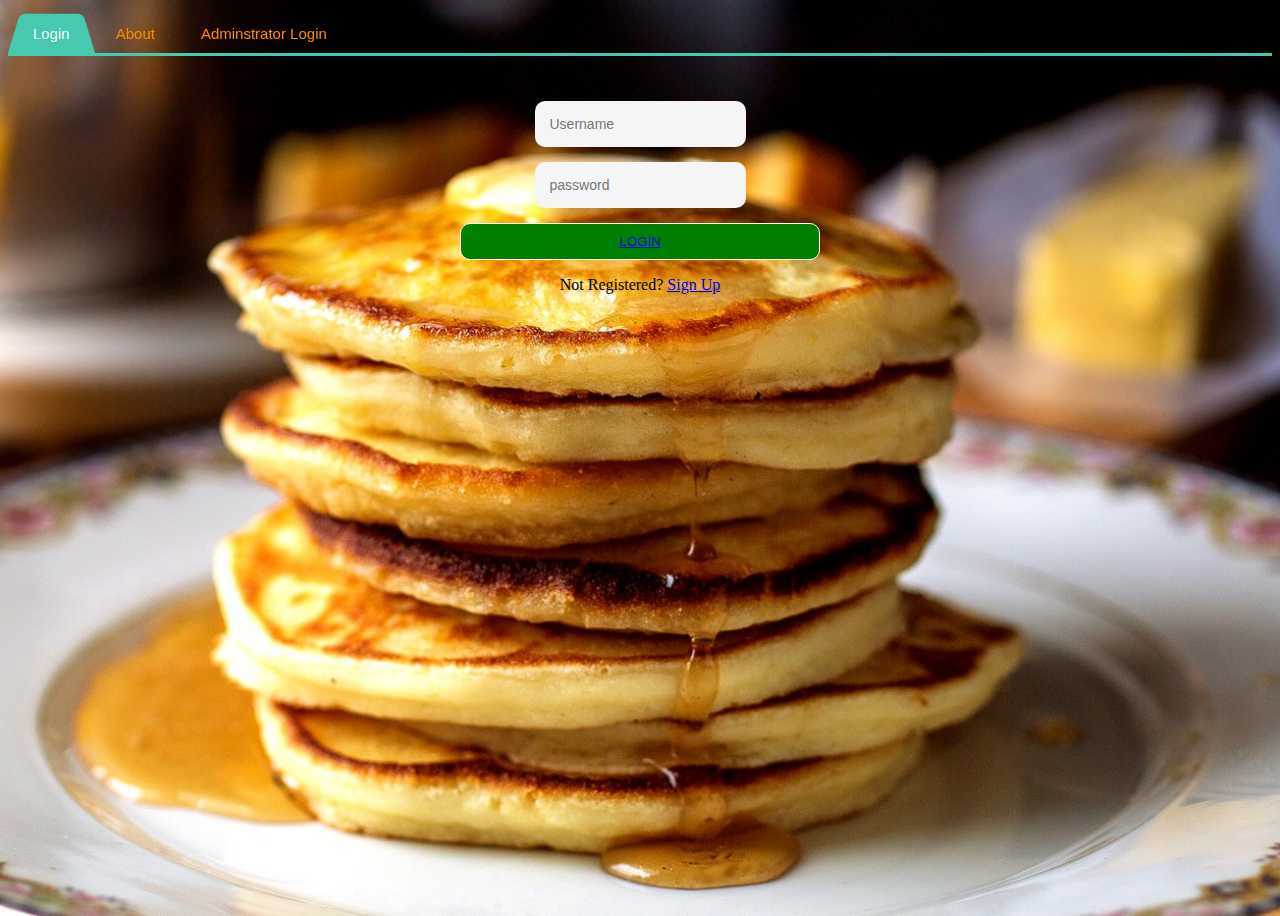
<file: aunthetication.html>
<!DOCTYPE html>
<html>

<head>
    <meta charset="utf-8" />
    <meta http-equiv="X-UA-Compatible" content="IE=edge">
    <title>Authenication</title>
    <meta name="viewport" content="width=device-width, initial-scale=1">
    <link rel="stylesheet" type="text/css" media="screen" href="css/style.css" />

</head>

<body class="home">
    <div id='cssmenu'>
        <ul>
            <li class='active'><a href='aunthetication.html'>Login</a></li>
            <li><a href='index.html'>About</a></li>
            <li><a href='adminlogin.html'>Adminstrator Login</a></li>


        </ul>
    </div>
    <div class="Registration">
        <div class="form">
            <form class="registration_form">
                <h3>Register with us</h3>
                <input type="text" placeholder="name" required="required">
                <br>
                <input type="text" placeholder="Email Adress" required="required">
                <br>
                <input type="password" placeholder="Password" required="required">
                <br>
                <button value="submit">sign up</button>
                <p class="message">Already regestired?
                    <a href="#">Login</a>
                </p>
            </form>
            <form class="Login">
                <input type="text" placeholder="Username" required="required">
                <input type="password" placeholder="password" required="required">
                <button type="submit">
                    <a href="menu.html">Login
                    </a>
                </button>
                <p class="message">Not Registered?
                    <a href="#">Sign Up</a>
                </p>

            </form>
        </div>
    </div>
    <script src="https://code.jquery.com/jquery-3.3.1.min.js">
    </script>
    <script>
        $('.message a').click(function () {
            $('form').animate({ height: "toggle", opacity: "toggle" }, "slow");
        });
    </script>
    

</body>

</html>
</file>
<file: css/style.css>
body.home {
    background-image: url(../images/food1.jpg);
    height: 100vh;
    background-size: cover;
    background-position: center;
    background-color: aqua;
}

.registration {
    width: 360px;
    padding: 10% 0 0;
    margin: auto;
}

.form {
    position: relative;
    z-index: 1;
    background-color: white;
    max-width: 360px;
    background: rgba(130, 130, 130, 0);
    margin: 0 auto 100px;
    padding: 45px;
    text-align: center;
    border: 2px;
    border-radius: 15px;
    border-color: black;
    text-decoration: none;
}

.form input {
    font-family: Verdana, Geneva, Tahoma, sans-serif;
    font-size: 15px;
    background: whitesmoke;
    outline: 1;
    margin: 0 0 15px;
    border: 2px;
    color: black;
    padding: 15px;
    box-sizing: border-box;
    font-size: 14px;
    border-radius: 10px;
    box-shadow: 5px 5px solid black;
}

.form button {
    text-transform: uppercase;
    outline: 0;
    background-color: green;
    font-family: 'Franklin Gothic Medium', 'Arial Narrow', Arial, sans-serif;
    padding: 10px;
    border-radius: 10px;
    color: white;
    cursor: pointer;
    border: 1px solid;
    width: 100%;
    box-shadow: 5px 5px solid black;
}

.form button:hover, .form button:active {
    background: green;
}

.form message {
    
    margin: 15px 0 0;
    color: blue;
}

.form .registration_form {
    display: none;
}

ul {
    list-style-type: none;
    overflow: hidden;
}

.update {
    text-transform: uppercase;
    outline: 0;
    background-color: green;
    font-family: 'Franklin Gothic Medium', 'Arial Narrow', Arial, sans-serif;
    padding: 10px;
    border-radius: 10px;
    color: white;
    cursor: pointer;
    border: 1px solid;
    width: 25%;
}

.delete {
    text-transform: uppercase;
    outline: 0;
    background-color: red;
    font-family: 'Franklin Gothic Medium', 'Arial Narrow', Arial, sans-serif;
    padding: 10px;
    border-radius: 10px;
    color: white;
    cursor: pointer;
    border: 1px solid;
    width: 25%;
}

@import url(http://fonts.googleapis.com/css?family=Raleway);
#cssmenu, #cssmenu ul, #cssmenu ul li, #cssmenu ul li a {
    margin: 0;
    padding: 0;
    border: 0;
    list-style: none;
    line-height: 1;
    display: block;
    color: darkorange;
    position: relative;
    -webkit-box-sizing: border-box;
    -moz-box-sizing: border-box;
    box-sizing: border-box;
}

#cssmenu:after, #cssmenu>ul:after {
    content: ".";
    display: block;
    clear: both;
    visibility: hidden;
    line-height: 0;
    height: 0;
}

#cssmenu {
    width: auto;
    border-bottom: 3px solid #47c9af;
    font-family: Raleway, sans-serif;
    line-height: 1;
}

#cssmenu>ul>li {
    float: left;
}

#cssmenu.align-center>ul {
    font-size: 0;
    text-align: center;
}

#cssmenu.align-center>ul>li {
    display: inline-block;
    float: none;
}

#cssmenu.align-right>ul>li {
    float: right;
}

#cssmenu.align-right>ul>li>a {
    margin-right: 0;
    margin-left: -4px;
}

#cssmenu>ul>li>a {
    z-index: 2;
    padding: 18px 25px 12px 25px;
    font-size: 15px;
    font-weight: 400;
    text-decoration: none;
    -webkit-transition: all .2s ease;
    -moz-transition: all .2s ease;
    -ms-transition: all .2s ease;
    -o-transition: all .2s ease;
    transition: all .2s ease;
    margin-right: -4px;
}

#cssmenu>ul>li.active>a, #cssmenu>ul>li:hover>a, #cssmenu>ul>li>a:hover {
    color: #ffffff;
}

#cssmenu>ul>li>a:after {
    position: absolute;
    left: 0;
    bottom: 0;
    right: 0;
    z-index: -1;
    width: 100%;
    height: 120%;
    border-top-left-radius: 8px;
    border-top-right-radius: 8px;
    content: "";
    -webkit-transition: all .2s ease;
    -o-transition: all .2s ease;
    transition: all .2s ease;
    -webkit-transform: perspective(5px) rotateX(2deg);
    -webkit-transform-origin: bottom;
    -moz-transform: perspective(5px) rotateX(2deg);
    -moz-transform-origin: bottom;
    transform: perspective(5px) rotateX(2deg);
    transform-origin: bottom;
}

#cssmenu>ul>li.active>a:after, #cssmenu>ul>li:hover>a:after, #cssmenu>ul>li>a:hover:after {
    background-color: #47c9af;
}

.row {
    display: flex;
}

.column {
    flex: 33.33%;
    padding: 5px;
    align-items: center;
    float: none;
}

.userhome {
    background-color: white;
}

.food {
    text-decoration: underline;
    text-decoration-color: darkorange;
    color: black;
}

.kevo {
    color: crimson;
    font-family: 'Segoe UI', Tahoma, Geneva, Verdana, sans-serif;
    font-weight: bold;
}

flexcontainer {
    display: flex;
}

.grid-container {
    display: grid;
    align-content: end;
    grid-template-columns: auto auto auto;
    grid-gap: 10px;
    background-image: url(/images/f.jpeg);
    padding: 10px;
}

.grid-container>div {
    background: rgba(29, 28, 28, 0.9);
    text-align: center;
    padding: 20px 0;
    font-size: 30px;
    border-radius: 10px;
}

.name {
    font-size: 15px;
    color: white;
}

.ndemo {
    text-transform: uppercase;
    outline: 0;
    background-color: darkorange;
    font-family: 'Franklin Gothic Medium', 'Arial Narrow', Arial, sans-serif;
    padding: 10px;
    border-radius: 10px;
    color: white;
    cursor: pointer;
    border: 1px solid;
    width: 25%;
}

.kelvin {
    position: relative;
    z-index: 1;
    background-color: white;
    max-width: 600px;
    background: rgba(168, 53, 53, 0.8);
    margin: 0 auto 100px;
    padding: 45px;
    text-align: center;
    border: 2px;
    border-radius: 15px;
    border-color: black;
    text-decoration: none;
}

.omechi {
    background-image: url(../images/e.jpg);
    background-size: cover;
}

.fred {
    color: white;
    font-size: 25px;
    font-weight: bolder;
}

.moraa {
    color: magenta;
    font-family: 'Segoe UI', Tahoma, Geneva, Verdana, sans-serif;
    font-weight: bolder;
    font-size: 25px;
}

.felix {
    color: white;
    text-decoration: underline;
}
.djokovic{
    background-color: black;
}
.yes{
    text-transform: uppercase;
    outline: 0;
    background-color:black;
    font-family: 'Franklin Gothic Medium', 'Arial Narrow', Arial, sans-serif;
    padding: 10px;
    border-radius: 10px;
    color: white;
    cursor: pointer;
    border: 1px solid;
    width: 25%;
}
.name{
    font-size: 17px;
    font-weight: bolder;
    color:white;
    font-style: italic;
}
.kevoh{
    background-image: url(../images/food1.jpg);
    height: 100vh;
    background-size: cover;
    background-position: center;
    background-color: aqua;
}
</file>
